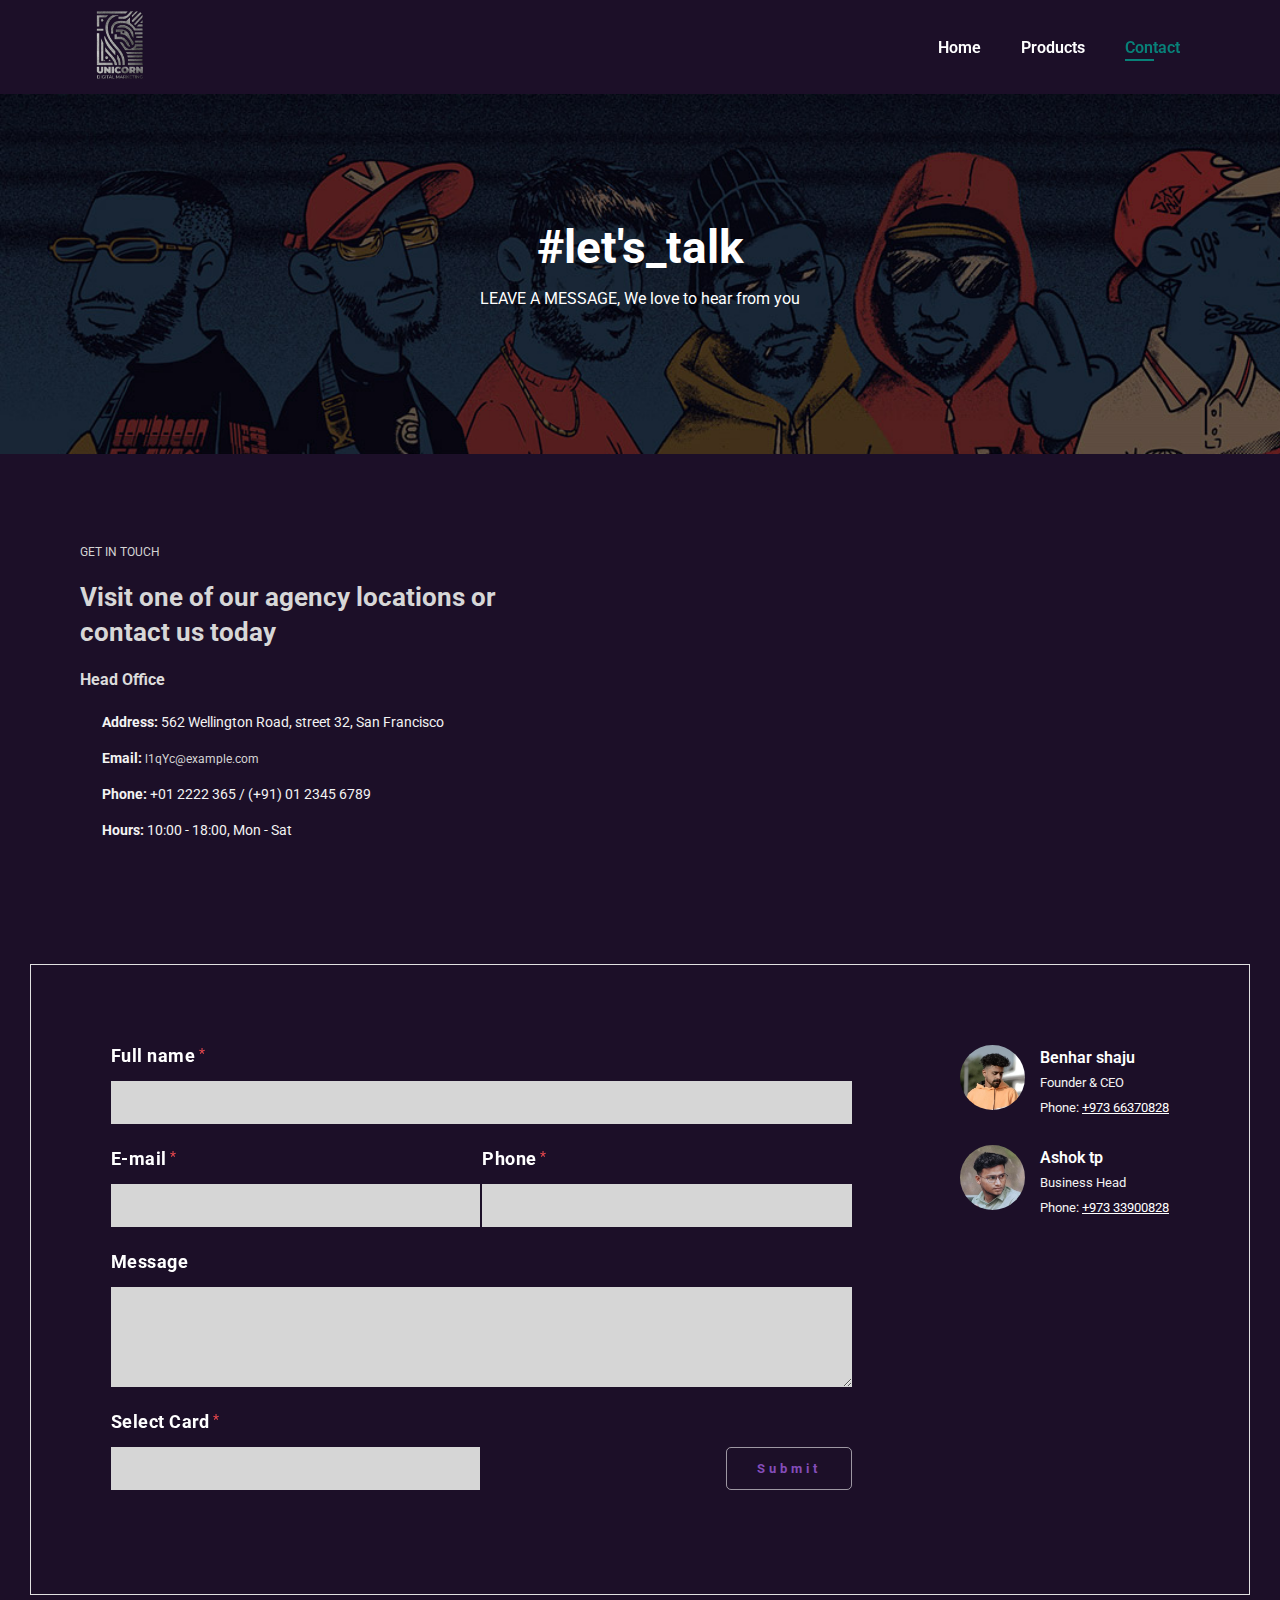
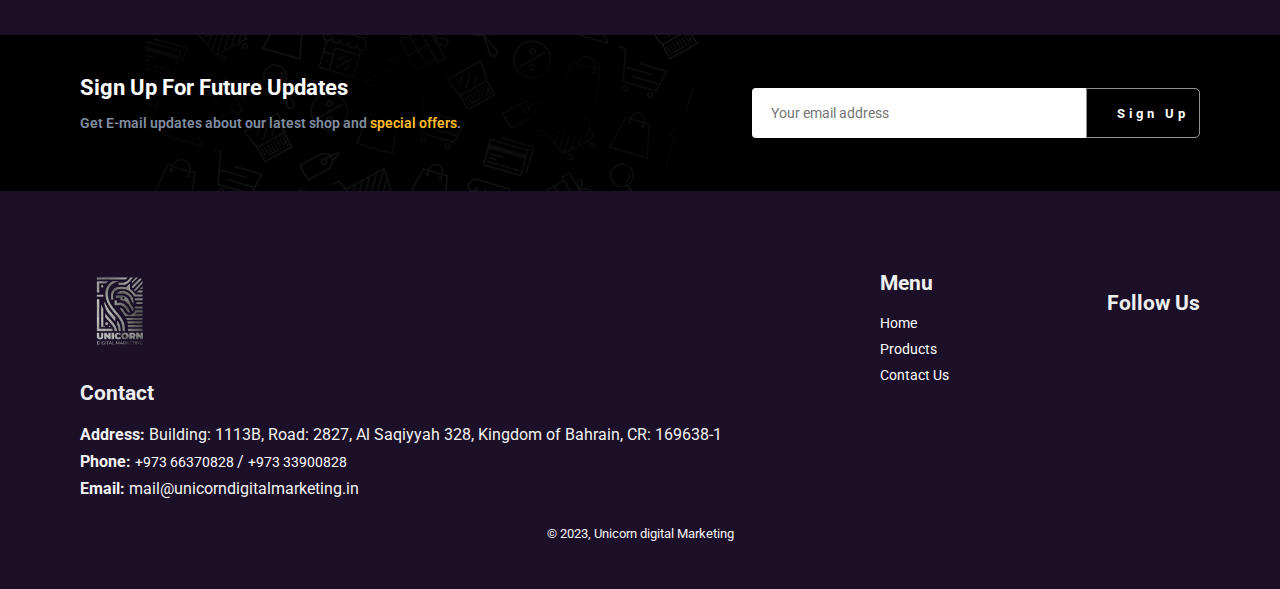
<file: contact.html>
<!DOCTYPE html>
<html lang="en">
  <head>
    <meta charset="UTF-8" />
    <meta name="viewport" content="width=device-width, initial-scale=1.0" />
    <link
      rel="stylesheet"
      href="https://cdnjs.cloudflare.com/ajax/libs/font-awesome/6.4.2/css/all.min.css"
      integrity="sha512-z3gLpd7yknf1YoNbCzqRKc4qyor8gaKU1qmn+CShxbuBusANI9QpRohGBreCFkKxLhei6S9CQXFEbbKuqLg0DA=="
      crossorigin="anonymous"
      referrerpolicy="no-referrer"
    />
    
    <link rel="stylesheet" href="./style.css" />
    <title>Document</title>
  </head>
  <body>
    <header>
      <a href="#"><img src="images/BG udm.webp" class="logo" alt="logo" height="80" /></a>
      <div>
        <ul id="navbar">
          <li><a href="index.html">Home</a></li>
          <li><a href="shop.html">Products</a></li>
          <li><a href="contact.html" class="active">Contact</a></li>
          <a href="#" id="close"><i class="fa-solid fa-xmark"></i></a>
        </ul>
      </div>
      <div id="mobile">
        <i id="bar" class="fas fa-outdent"></i>
      </div>
    </header>

    <section id="page-header" class="about-header">
      <h2>#let's_talk</h2>
      <p>LEAVE A MESSAGE, We love to hear from you</p>
    </section>

    <section id="contact-details" class="section-p1">
      <div class="details">
        <span>GET IN TOUCH</span>
        <h2>Visit one of our agency locations or contact us today</h2>
        <h3>Head Office</h3>
        <div>
          <li>
            <i class="fas fa-map-marker-alt"></i>
            <p>
              <strong>Address:</strong>
              562 Wellington Road, street 32, San Francisco
            </p>
          </li>
          <li>
            <i class="fas fa-envelope"></i>
            <p>
              <strong>Email:</strong>
              <span>l1qYc@example.com</span>
            </p>
          </li>
          <li>
            <i class="fas fa-phone-alt"></i>
            <p><strong>Phone:</strong> +01 2222 365 / (+91) 01 2345 6789</p>
          </li>
          <li>
            <i class="fas fa-clock"></i>
            <p><strong>Hours:</strong> 10:00 - 18:00, Mon - Sat</p>
          </li>
        </div>
      </div>
      <div class="map">
        <iframe
          src="https://www.google.com/maps/embed?pb=!1m18!1m12!1m3!1d124446.20103083008!2d77.6765411!3d12.911334799999999!2m3!1f0!2f0!3f0!3m2!1i1024!2i768!4f13.1!3m3!1m2!1s0x3bae1649294a5637%3A0xb1f8b77e331512cf!2sBengaluru%20Palace!5e0!3m2!1sen!2sin!4v1702487749646!5m2!1sen!2sin"
          width="600"
          height="450"
          style="border: 0"
          allowfullscreen=""
          loading="lazy"
          referrerpolicy="no-referrer-when-downgrade"
        ></iframe>
      </div>
    </section>

    <section id="form-details">
      <div class='form'>
        <p class='field required'>
          <label class='label required' for='name'>Full name</label>
          <input class='text-input' id='name' name='name' required type='text'>
        </p>
        <p class='field required half'>
          <label class='label' for='email'>E-mail</label>
          <input class='text-input' id='email' name='email' required type='email'>
        </p>
        <p class='field required half'>
          <label class='label' for='phone'>Phone</label>
          <input class='text-input' id='phone' name='phone' required type='phone'>
        </p>
        <p class='field'>
          <label class='label' for='about'>Message</label>
          <textarea class='textarea' cols='50' id='about' name='about' rows='4'></textarea>
        </p>
        <p class='field required half'>
          <label class='label' for='select'>Select Card</label>
          <select required class='select' id='select'>
            <option selected value=''></option>
            <option value='nfc-card'>NFC CARD</option>
            <option value='nfc-business-card'>NFC Business Card</option>
            <option value='tap-to-connect-large'>Tap to Connect Large</option>
            <option value='tap-to-connect-small'>Tap to Connect Small</option>
            <option value='nfc-parking'>NFC Parking</option>
            <option value='nfc-review-nfc-card'>NFC Review NFC card</option>
            <option value='nfc-review-nfc-stand'>NFC Review NFC Stand</option>
            <option value='nfc-ring'>NFC Ring</option>
          </select>
        </p>
        <p class='field half'>
          <!-- <input class='button normal' type='submit' onclick="sendEmail()"> -->
          <button class='button normal' onclick="sendEmail()">Submit</button>
        </p>
      </div>
      <div class="people">
        <div>
          <img src="img/people/ceo.webp" alt="" />
          <p><span>Benhar shaju</span> Founder & CEO <br />Phone: <a href="tel:+973 66370828"> +973 66370828</a></span></p>
        </div>
        <div>
          <img src="img/people/business_head.webp" alt="" />
          <p><span>Ashok tp</span> Business Head <br />Phone: <a href="tel:+973 33900828">+973 33900828</a></span></p>
        </div>        
      </div>
    </section>

    <section id="newsletter" class="section-p1 section-m1">
      <div class="newstext">
        <h4>Sign Up For Future Updates</h4>
        <p>
          Get E-mail updates about our latest shop and
          <span> special offers</span>.
        </p>
      </div>
      <div class="form1">
        <input type="email" id="email" placeholder="Your email address" />
        <button class="normal" onclick="sendemailmail()">Sign Up</button>
      </div>
    </section>

    <footer class="section-p1">
      <div class="col">
        <img class="logo" src="images/BG udm.webp" alt="" height="80" />
        <h4>Contact</h4>
        <p>
          <strong>Address:</strong> Building: 1113B, Road: 2827, Al Saqiyyah 328, Kingdom of Bahrain, CR: 169638-1
        </p>
        <p><strong>Phone:</strong> <a href="tel:+973 66370828"> +973 66370828 </a> / <a href="tel:+973 33900828"> +973 33900828 </a></p>
        <p><strong>Email:</strong> mail@unicorndigitalmarketing.in</p>
        
      </div>
      <div class="col">
        <h4>Menu</h4>
        <a href="index.html">Home</a>
        <a href="shop.html">Products</a>
        <a href="contact.html">Contact Us</a>
      </div>
      <div class="col">
        <div class="follow">
          <h4>Follow Us</h4>
          <div class="icon">
            <a href="https://www.linkedin.com/company/unicorn-digital-marketing-bahrain/about/?viewAsMember=true" target="_blank">
              <i class="fa-brands fa-linkedin"></i>
            </a>
            <a href="https://instagram.com/unicorn_digital_marketing_bh?igshid=bW5wamg2d2Zkb2cy" target="_blank">
              <i class="fab fa-instagram"></i>
            </a>
          </div>
        </div>
      </div>
      <!-- <div class="col install">
        <h4>Install App</h4>
        <p>From App Store or Google Play</p>
        <div class="row">
          <img src="img/pay/app.jpg" alt="" />
          <img src="img/pay/play.jpg" alt="" />
        </div>
        <p>Secured Payment Gateways</p>
        <img src="img/pay/pay.png" alt="" />
      </div> -->

      <div class="copyright">
        <p>© 2023, Unicorn digital Marketing</p>
      </div>
    </footer>

    <script src="https://smtpjs.com/v3/smtp.js"></script>
    <script>
      function sendEmail() {
        let name = document.getElementById('name').value;
        let email = document.getElementById('email').value;
        let subject = document.getElementById('phone').value;
        let message = document.getElementById('about').value;
        let card = document.getElementById('select').value;
    
        // Basic form validation
        if (!name || !email || !subject || !card) {
          alert("Please fill out fields");
          return;
        }
    
        console.log(name, email, subject, message, card);
    
        let body = `name: ${name} \n <br> email: ${email} \n <br> subject: ${subject} \n <br> message: ${message} \n <br> card: ${card}`;
    
        Email.send({
          SecureToken: "ade79e53-a442-45d5-97d9-982a6b625b69",
          To : 'contact@unicorndigitalmarketing.in',
          From : 'contact@unicorndigitalmarketing.in',
          Subject : "Enquiry for NFC Card",
          Body : body
        }).then(
          message => {
            alert("Your email has been sent");
            // Reload the page
            location.reload();
          }
        );
      }
    </script>
      <script>
        function sendemailmail() {
          let email = document.getElementById('email').value;
      
          // Basic form validation
          if (!email) {
            alert("Please fill out field");
            return;
          }
      
          let body = `email: ${email}`;
      
          Email.send({
            SecureToken: "ade79e53-a442-45d5-97d9-982a6b625b69",
            To : 'contact@unicorndigitalmarketing.in',
            From : 'contact@unicorndigitalmarketing.in',
            Subject : "Enquiry for NFC Card",
            Body : body
          }).then(
            message => {
              alert("Your email has been sent");
              // Reload the page
              location.reload();
            }
          );
        }
      </script>
    
    <script src="./script.js"></script>
</html>
</file>
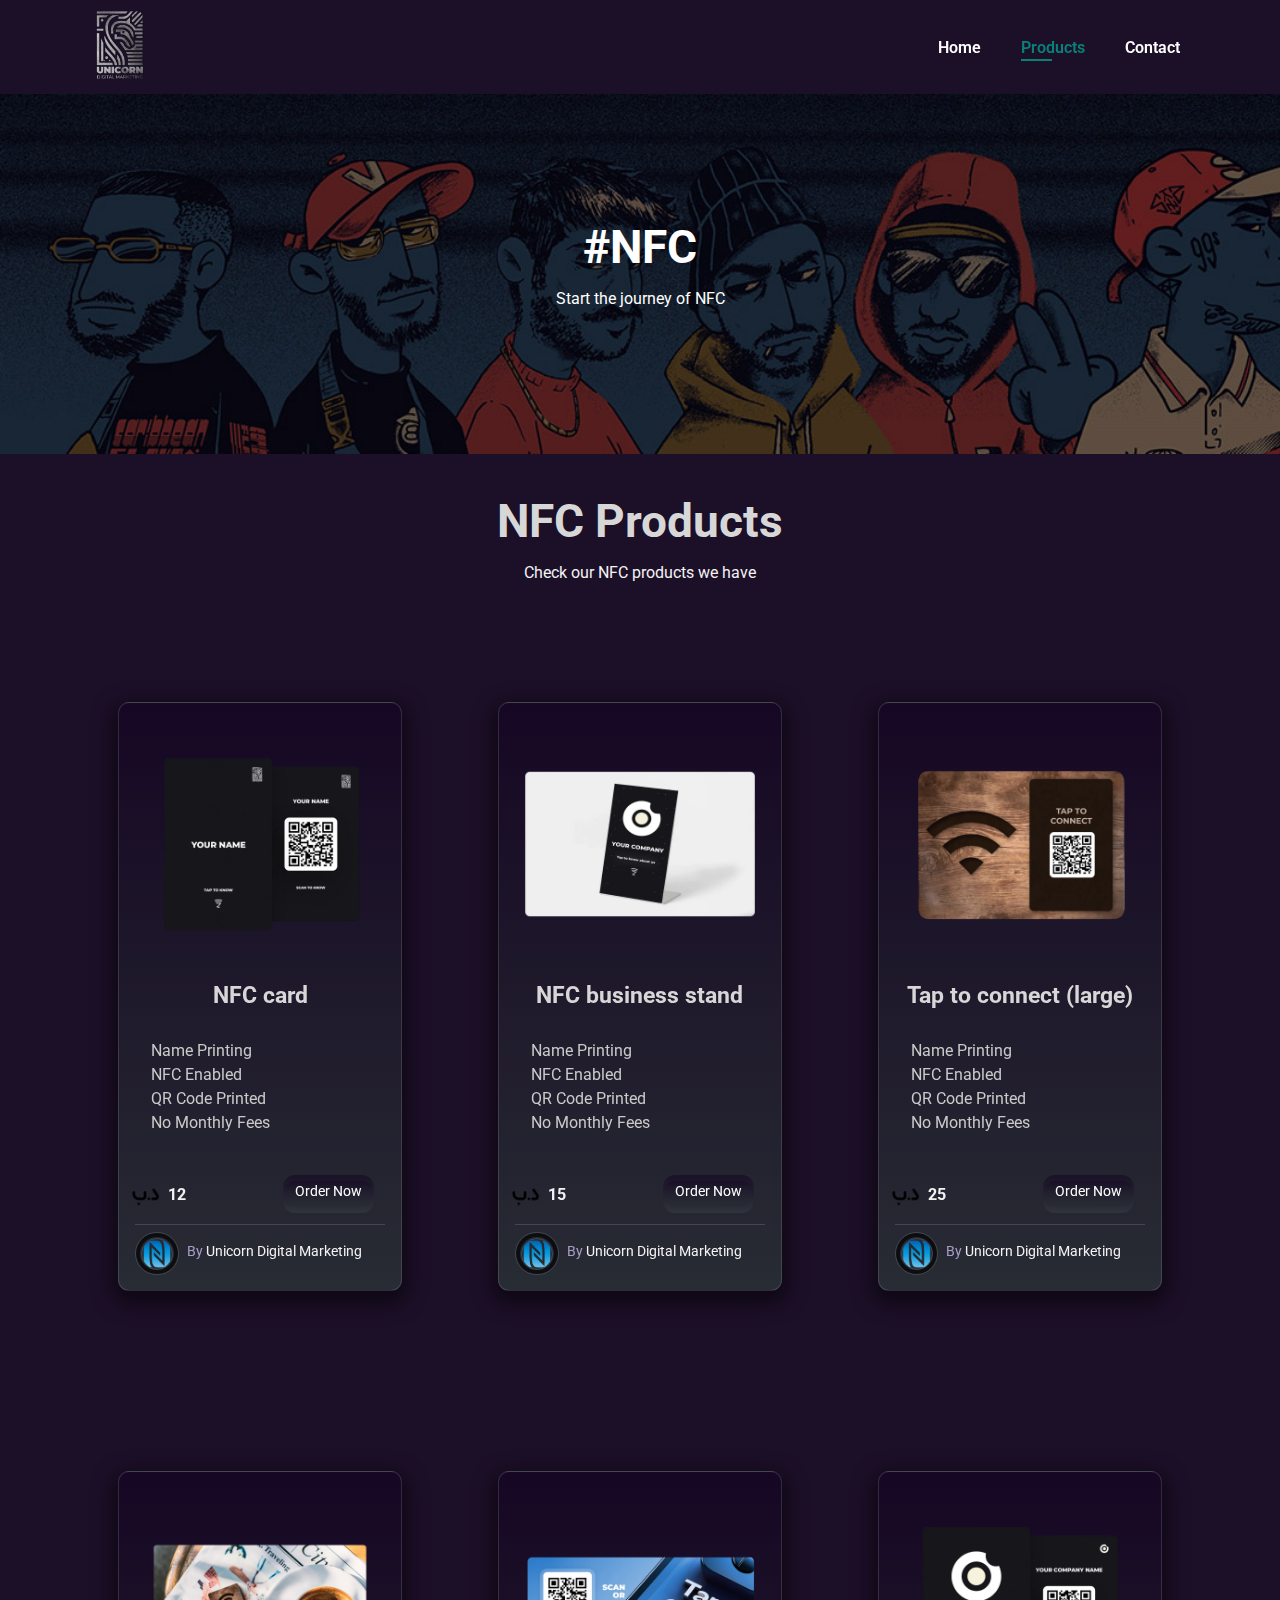
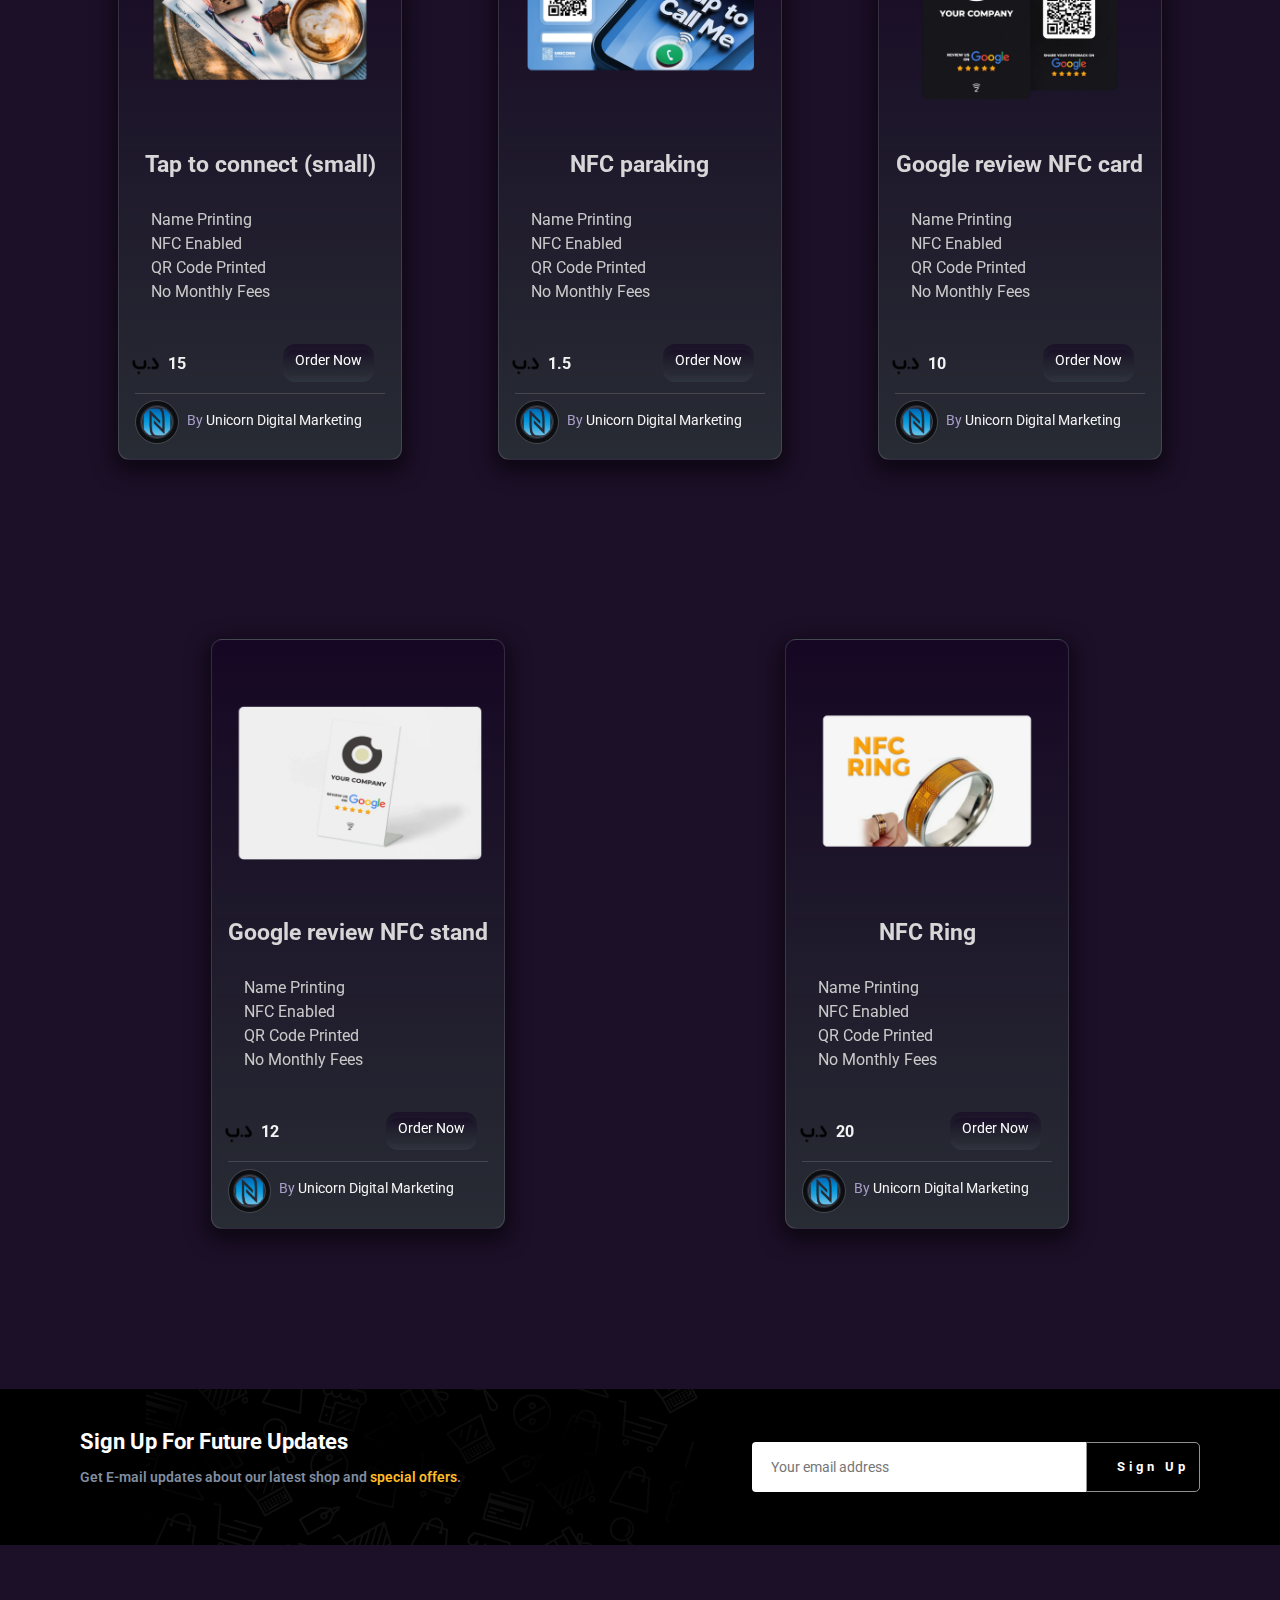
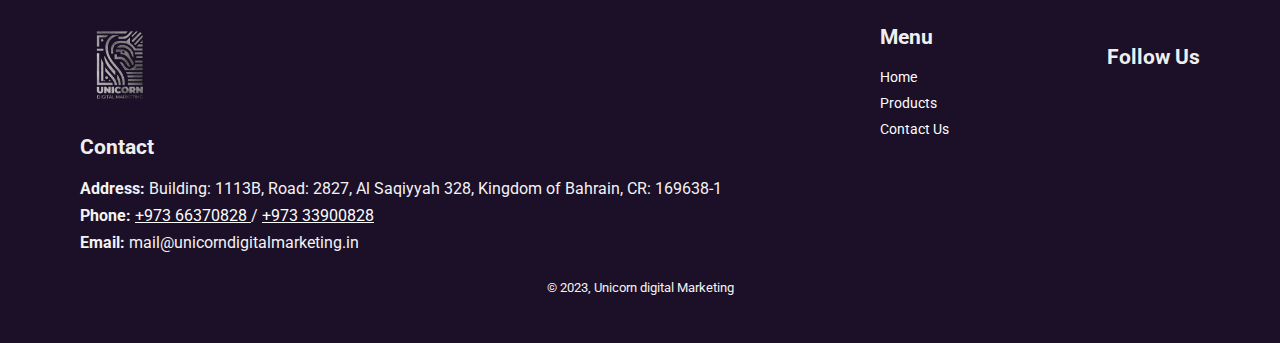
<file: shop.html>
<!DOCTYPE html>
<html lang="en">

<head>
  <meta charset="UTF-8" />
  <meta name="viewport" content="width=device-width, initial-scale=1.0" />
  <link rel="stylesheet" href="https://cdnjs.cloudflare.com/ajax/libs/font-awesome/6.4.2/css/all.min.css"
    integrity="sha512-z3gLpd7yknf1YoNbCzqRKc4qyor8gaKU1qmn+CShxbuBusANI9QpRohGBreCFkKxLhei6S9CQXFEbbKuqLg0DA=="
    crossorigin="anonymous" referrerpolicy="no-referrer" />
  <link rel="stylesheet" href="./style.css" />
  <link rel="stylesheet" href="./index.css" />
  <link rel="stylesheet" href="./button.css" />
  <title>Document</title>
</head>

<body>
  <header>
    <a href="index.html"><img src="images/BG udm.webp" class="logo" alt="logo" height="80" /></a>

    <div>
      <ul id="navbar">
        <li><a href="index.html">Home</a></li>
        <li><a href="shop.html" class="active">Products</a></li>
        <li><a href="contact.html">Contact</a></li>
        <a href="#" id="close"><i class="fa-solid fa-xmark"></i></a>
      </ul>
    </div>
    <div id="mobile">
      <i id="bar" class="fas fa-outdent"></i>
    </div>
  </header>

  <section id="page-header">
    <h2>#NFC</h2>
    <p>Start the journey of NFC</p>
  </section>

  <section id="product1" class="section-p1">
    <h2>NFC Products</h2>
    <p>Check our NFC products we have</p>
    <div class="pro-container">
      <div class="nft">
        <div class="main">
          <img class="tokenImage" src="./images/nfc/NFC Personal Card.webp" alt="NFT" />
          <h2>NFC card </h2>
          <p class="description">
          <ul>
            <li><a href="#">Name Printing</a></li>
            <li><a href="#">NFC Enabled</a></li>
            <li><a href="#">QR Code Printed</a></li>
            <li><a href="#">No Monthly Fees</a></li>
          </ul>
          </p>
          <div class="tokenInfo">
            <div class="price">
              <ins><img src="./images/nfc/price.webp" alt="" height="30"></ins>
              <p>12</p>
            </div>
            <div class="duration"><a href="contact.html">
                <ins><button class="pushable">
                    <span class="front">
                      Order Now
                    </span>
                  </button></ins></a>
            </div>
          </div>
          <hr />
          <div class="creator">
            <div class="wrapper">
              <img src="./images/nfc/nfc.webp" alt="Creator" />
            </div>
            <p><ins>By</ins> Unicorn Digital Marketing</p>
          </div>
        </div>
      </div>
      <div class="nft">
        <div class="main">
          <img class="tokenImage" src="./images/nfc/NFC Know Us.webp" alt="NFT" />
          <h2>NFC business stand</h2>
          <p class="description">
          <ul>
            <li><a href="#">Name Printing</a></li>
            <li><a href="#">NFC Enabled</a></li>
            <li><a href="#">QR Code Printed</a></li>
            <li><a href="#">No Monthly Fees</a></li>
          </ul>
          </p>
          <div class="tokenInfo">
            <div class="price">
              <ins><img src="./images/nfc/price.webp" alt="" height="30"></ins>
              <p>15</p>
            </div>
            <div class="duration"><a href="contact.html">
                <ins><button class="pushable">
                    <span class="front">
                      Order Now
                    </span>
                  </button></ins>
              </a>
            </div>
          </div>
          <hr />
          <div class="creator">
            <div class="wrapper">
              <img src="./images/nfc/nfc.webp" alt="Creator" />
            </div>
            <p><ins>By</ins> Unicorn Digital Marketing</p>
          </div>
        </div>
      </div>
      <div class="nft">
        <div class="main">
          <img class="tokenImage" src="./images/nfc/NFC WiFi.webp" alt="NFT" />
          <h2>Tap to connect (large)</h2>
          <p class="description">
          <ul>
            <li><a href="#">Name Printing</a></li>
            <li><a href="#">NFC Enabled</a></li>
            <li><a href="#">QR Code Printed</a></li>
            <li><a href="#">No Monthly Fees</a></li>
          </ul>
          </p>
          <div class="tokenInfo">
            <div class="price">
              <ins><img src="./images/nfc/price.webp" alt="" height="30"></ins>
              <p>25</p>
            </div>
            <div class="duration"><a href="contact.html">
                <ins><button class="pushable">
                    <span class="front">
                      Order Now
                    </span>
                  </button></ins>
              </a>
            </div>
          </div>
          <hr />
          <div class="creator">
            <div class="wrapper">
              <img src="./images/nfc/nfc.webp" alt="Creator" />
            </div>
            <p><ins>By</ins> Unicorn Digital Marketing</p>
          </div>
        </div>
      </div>
      <div class="nft">
        <div class="main">
          <img class="tokenImage" src="./images/nfc/NFC WiFi 2.webp" alt="NFT" />
          <h2>Tap to connect (small)</h2>
          <p class="description">
          <ul>
            <li><a href="#">Name Printing</a></li>
            <li><a href="#">NFC Enabled</a></li>
            <li><a href="#">QR Code Printed</a></li>
            <li><a href="#">No Monthly Fees</a></li>
          </ul>
          </p>
          <div class="tokenInfo">
            <div class="price">
              <ins><img src="./images/nfc/price.webp" alt="" height="30"></ins>
              <p>15</p>
            </div>
            <div class="duration"><a href="contact.html">
                <ins><button class="pushable">
                    <span class="front">
                      Order Now
                    </span>
                  </button></ins>
              </a>
            </div>
          </div>
          <hr />
          <div class="creator">
            <div class="wrapper">
              <img src="./images/nfc/nfc.webp" alt="Creator" />
            </div>
            <p><ins>By</ins> Unicorn Digital Marketing</p>
          </div>
        </div>
      </div>
      <div class="nft">
        <div class="main">
          <img class="tokenImage" src="./images/nfc/NFC Parking.webp" alt="NFT" />
          <h2>NFC paraking</h2>
          <p class="description">
          <ul>
            <li><a href="#">Name Printing</a></li>
            <li><a href="#">NFC Enabled</a></li>
            <li><a href="#">QR Code Printed</a></li>
            <li><a href="#">No Monthly Fees</a></li>
          </ul>
          </p>
          <div class="tokenInfo">
            <div class="price">
              <ins><img src="./images/nfc/price.webp" alt="" height="30"></ins>
              <p>1.5</p>
            </div>
            <div class="duration"><a href="contact.html">
                <ins><button class="pushable">
                    <span class="front">
                      Order Now
                    </span>
                  </button></ins>
              </a>
            </div>
          </div>
          <hr />
          <div class="creator">
            <div class="wrapper">
              <img src="./images/nfc/nfc.webp" alt="Creator" />
            </div>
            <p><ins>By</ins> Unicorn Digital Marketing</p>
          </div>
        </div>
      </div>
      <div class="nft">
        <div class="main">
          <img class="tokenImage" src="./images/nfc/NFC Review.webp" alt="NFT" />
          <h2>Google review NFC card</h2>
          <p class="description">
          <ul>
            <li><a href="#">Name Printing</a></li>
            <li><a href="#">NFC Enabled</a></li>
            <li><a href="#">QR Code Printed</a></li>
            <li><a href="#">No Monthly Fees</a></li>
          </ul>
          </p>
          <div class="tokenInfo">
            <div class="price">
              <ins><img src="./images/nfc/price.webp" alt="" height="30"></ins>
              <p>10</p>
            </div>
            <div class="duration"><a href="contact.html">

                <ins><button class="pushable">
                    <span class="front">
                      Order Now
                    </span>
                  </button></ins>
              </a>
            </div>
          </div>
          <hr />
          <div class="creator">
            <div class="wrapper">
              <img src="./images/nfc/nfc.webp" alt="Creator" />
            </div>
            <p><ins>By</ins> Unicorn Digital Marketing</p>
          </div>
        </div>
      </div>
      <div class="nft">
        <div class="main">
          <img class="tokenImage" src="./images/nfc/NFC Review Stand.webp" alt="NFT" />
          <h2>Google review NFC stand</h2>
          <p class="description">
          <ul>
            <li><a href="#">Name Printing</a></li>
            <li><a href="#">NFC Enabled</a></li>
            <li><a href="#">QR Code Printed</a></li>
            <li><a href="#">No Monthly Fees</a></li>
          </ul>
          </p>
          <div class="tokenInfo">
            <div class="price">
              <ins><img src="./images/nfc/price.webp" alt="" height="30"></ins>
              <p>12</p>
            </div>
            <div class="duration"><a href="contact.html">
                <ins><button class="pushable">
                    <span class="front">
                      Order Now
                    </span>
                  </button></ins>
              </a>
            </div>
          </div>
          <hr />
          <div class="creator">
            <div class="wrapper">
              <img src="./images/nfc/nfc.webp" alt="Creator" />
            </div>
            <p><ins>By</ins> Unicorn Digital Marketing</p>
          </div>
        </div>
      </div>
      <div class="nft">
        <div class="main">
          <img class="tokenImage" src="./images/nfc/NFC Ring.webp" alt="NFT" />
          <h2>NFC Ring</h2>
          <p class="description">
          <ul>
            <li><a href="#">Name Printing</a></li>
            <li><a href="#">NFC Enabled</a></li>
            <li><a href="#">QR Code Printed</a></li>
            <li><a href="#">No Monthly Fees</a></li>
          </ul>
          </p>
          <div class="tokenInfo">
            <div class="price">
              <ins><img src="./images/nfc/price.webp" alt="" height="30"></ins>
              <p>20</p>
            </div>
            <div class="duration"><a href="contact.html">

                <ins><button class="pushable">
                    <span class="front">
                      Order Now
                    </span>
                  </button></ins>
              </a>
            </div>
          </div>
          <hr />
          <div class="creator">
            <div class="wrapper">
              <img src="./images/nfc/nfc.webp" alt="Creator" />
            </div>
            <p><ins>By</ins> Unicorn Digital Marketing</p>
          </div>
        </div>
      </div>
    </div>
  </section>

  <!-- <section id="pagination" class="section-p1">
      <a href="#">1</a>
      <a href="#">2</a>
      <a href="#"><i class="fa-solid fa-arrow-right"></i></a>
    </section> -->

  <section id="newsletter" class="section-p1 section-m1">
    <div class="newstext">
      <h4>Sign Up For Future Updates</h4>
      <p>
        Get E-mail updates about our latest shop and
        <span> special offers</span>.
      </p>
    </div>
    <div class="form1">
      <input type="email" id="email" placeholder="Your email address" />
      <button class="normal" onclick="sendemailmail()">Sign Up</button>
    </div>
  </section>

  <footer class="section-p1">
    <div class="col">
      <img class="logo" src="images/BG udm.webp" alt="" height="80" />
      <h4>Contact</h4>
      <p>
        <strong>Address:</strong> Building: 1113B, Road: 2827, Al Saqiyyah 328, Kingdom of Bahrain, CR: 169638-1
      </p>
      <p><strong>Phone:</strong> <a href="tel:+973 66370828" class="tel"> +973 66370828 </a> / <a href="tel:+973 33900828" class="tel"> +973 33900828 </a></p>
      <p><strong>Email:</strong> mail@unicorndigitalmarketing.in</p>
      
    </div>
    <div class="col">
      <h4>Menu</h4>
      <a href="index.html">Home</a>
      <a href="shop.html">Products</a>
      <a href="contact.html">Contact Us</a>
    </div>
    <div class="col">
      <div class="follow">
        <h4>Follow Us</h4>
        <div class="icon">
          <a href="https://www.linkedin.com/company/unicorn-digital-marketing-bahrain/about/?viewAsMember=true" target="_blank">
            <i class="fa-brands fa-linkedin"></i>
          </a>
          <a href="https://instagram.com/unicorn_digital_marketing_bh?igshid=bW5wamg2d2Zkb2cy" target="_blank">
            <i class="fab fa-instagram"></i>
          </a>
        </div>
      </div>
    </div>
    <!-- <div class="col install">
      <h4>Install App</h4>
      <p>From App Store or Google Play</p>
      <div class="row">
        <img src="img/pay/app.jpg" alt="" />
        <img src="img/pay/play.jpg" alt="" />
      </div>
      <p>Secured Payment Gateways</p>
      <img src="img/pay/pay.png" alt="" />
    </div> -->

    <div class="copyright">
      <p>© 2023, Unicorn digital Marketing</p>
    </div>
  </footer>

  <script src="./script.js"></script>
  <script src="https://smtpjs.com/v3/smtp.js"></script>
  <script>
    function sendemailmail() {
      let email = document.getElementById('email').value;
  
      // Basic form validation
      if (!email) {
        alert("Please fill out field");
        return;
      }
  
      let body = `email: ${email}`;
  
      Email.send({
        SecureToken: "ade79e53-a442-45d5-97d9-982a6b625b69",
        To : 'contact@unicorndigitalmarketing.in',
        From : 'contact@unicorndigitalmarketing.in',
        Subject : "Enquiry for NFC Card",
        Body : body
      }).then(
        message => {
          alert("Your email has been sent");
          // Reload the page
          location.reload();
        }
      );
    }
  </script>
</body>

</html>
</file>
<file: style.css>
@import url('https://fonts.googleapis.com/css2?family=Roboto:wght@300;400;500;700&display=swap');

* {
  margin: 0;
  padding: 0;
  box-sizing: border-box;
  font-family: 'Roboto', sans-serif;
}

html {
  scroll-behavior: smooth;
}

body {
  background-color: #1c0f28 !important;
  width: 100%;
}

/* Global Styles */

h1 {
  font-size: 50px;
  line-height: 64px;
  color: #f0f0f0;
}

h2 {
  font-size: 46px;
  line-height: 54px;
  color: #d7d7d7;
}

h4 {
  font-size: 20px;
  color: #efefef;
}

h6 {
  font-weight: 700;
  font-size: 12px;
}

p {
  font-size: 16px;
  color: #f3f3f3;
  margin: 15px 0 20px 0;
}

.section-p1 {
  padding: 40px 80px;
}

.section-m1 {
  margin: 40px 0;
}

/* button.normal {
  font-size: 14px;
  font-weight: 600;
  padding: 15px 30px;
  color: #000;
  background-color: #fff;
  border-radius: 4px;
  cursor: pointer;
  border: none;
  outline: none;
  transition: 0.2s;
}

button.white {
  font-size: 13px;
  font-weight: 600;
  padding: 11px 18px;
  color: #fff;
  background-color: transparent;
  cursor: pointer;
  border: 1px solid #fff;
  outline: none;
  transition: 0.2s;
} */

button.normal,
button.white {
  padding: 15px 30px;
  background-color: transparent;
  color: #854dba;
  font-weight: bold;
  border: none;
  border-radius: 5px;
  letter-spacing: 4px;
  overflow: hidden;
  transition: 0.5s;
  cursor: pointer;
  border: 1px solid #ffffff91;
}

button.normal:hover,
button.white:hover {
  background: #854dba;
  color: #fff;
  box-shadow: 0 0 5px #854dba,
    0 0 25px #854dba,
    0 0 50px #854dba,
    0 0 200px #854dba;
  -webkit-box-reflect: below 1px linear-gradient(transparent, #0009);
}


/* Header start */

header {
  display: flex;
  justify-content: space-between;
  align-items: center;
  padding: 5px 80px;
  background-color: #1c0f28;
  box-shadow: 0 5px 15px rgba(0, 0, 0, 0.06);
  z-index: 9;
  position: sticky;
  top: 0;
  left: 0;
}

#navbar {
  display: flex;
  justify-content: center;
  align-items: center;
}

#navbar li {
  list-style: none;
  padding: 0 20px;
  position: relative;
}

#navbar a {
  text-decoration: none;
  font-size: 16px;
  font-weight: 600;
  color: #fff;
  transition: 0.3s ease;
}

#navbar a:hover,
#navbar a:active {
  color: #088178 !important;
}

#navbar .active {
  color: #088178 !important;
}

#navbar a.active::after,
#navbar a:hover::after {
  content: "";
  width: 30%;
  height: 2px;
  background-color: #088178;
  position: absolute;
  bottom: -4px;
  left: 20px;
  color: #088178 !important;
}

#mobile {
  display: none;
  align-items: center;
}

#close {
  display: none;
}

/* Header End */

/*---------------------------- Home Page ----------------------------*/

/* Hero section start */

#hero {
  background-image: url(images/nfc\ 2.png);
  background-color: #1c0f28;
  height: 90vh;
  width: 100%;
  background-size: 600px;
  background-position: top 50% right 10%;
  background-repeat: no-repeat;
  padding: 0 80px;
  display: flex;
  flex-direction: column;
  align-items: flex-start;
  justify-content: center;
}

#hero h4 {
  padding-bottom: 15px;
}

#hero h1 {
  color: #088178;
}

#hero button {
  background-image: url("img/button.png");
  background-color: transparent;
  color: #fff;
  border: 0;
  padding: 14px 80px 14px 65px;
  background-repeat: no-repeat;
  font-weight: 700;
  cursor: pointer;
  font-size: 15px;
}

#hero button:hover {
  color: #088178;
}

#hero p {
  width: 50%;
}


/* Hero section end */

/* ---------------------------- */

/* feature section start */
#feature {
  display: flex;
  align-items: center;
  justify-content: space-between;
  flex-wrap: wrap;
  background-color: #1c0f28;
}

#feature .fe-box {
  width: 180px;
  text-align: center;
  padding: 25px 15px;
  box-shadow: 20px 20px 34px rgba(0, 0, 0, 0.03);
  border: 1px solid #cce7d0;
  border-radius: 4px;
  margin: 15px 0;
  background-color: #fff;
}

#feature .fe-box:hover {
  box-shadow: 10px 10px 54px rgba(70, 62, 221, 0.1);
}

#feature .fe-box img {
  width: 100%;
  margin-bottom: 10px;
}

#feature .fe-box h6 {
  display: inline-block;
  padding: 9px 8px 6px 8px;
  line-height: 1;
  border-radius: 4px;
  color: #fff;
  background-color: #1a1a1a;
}

/* 
#feature .fe-box:nth-child(2) h6 {
  background-color: #cdebbc;
}

#feature .fe-box:nth-child(3) h6 {
  background-color: #d1e8f2;
}

#feature .fe-box:nth-child(4) h6 {
  background-color: #cdd4f8;
}

#feature .fe-box:nth-child(5) h6 {
  background-color: #f6dbf6;
}

#feature .fe-box:nth-child(6) h6 {
  background-color: #fff2e5;
} */

/* feature section end */

/* ----------------------------------- */

/* Product1 section Start */

#product1 {
  text-align: center;
  background-color: #1c0f28;
}

#product1 .pro-container {
  display: flex;
  justify-content: space-between;
  flex-wrap: wrap;
  gap: 1.2rem;
  padding-top: 20px;
}

#product1 .pro {
  width: 23%;
  min-width: 250px;
  padding: 10px 12px;
  border: 1px solid #cce7d0;
  border-radius: 20px;
  cursor: pointer;
  box-shadow: 20px 20px 30px rgba(0, 0, 0, 0.02);
  margin: 15px 0;
  transition: 0.2s ease;
}

#product1 .pro {
  box-shadow: 20px 20px 30px rgba(0, 0, 0, 0.06);
  position: relative;
}

#product1 .pro img {
  width: 100%;
  border-radius: 20px;
}

#product1 .pro .des {
  text-align: start;
  padding: 10px 0;
}

#product1 .pro .des span {
  color: #606063;
  font-size: 12px;
}

#product1 .pro .des h5 {
  padding-top: 7px;
  color: #1a1a1a;
  font-size: 14px;
}

#product1 .pro .des i {
  color: rgb(243, 181, 25);
  font-size: 12px;
}

#product1 .pro .des h4 {
  padding-top: 7px;
  font-size: 15px;
  font-weight: 700;
  color: #088178;
}

#product1 .pro .cart {
  width: 40px;
  height: 40px;
  line-height: 40px;
  border-radius: 50px;
  background-color: #e8f6ea;
  font-weight: 500;
  border: 1px solid #cce7d0;
  position: absolute;
  bottom: 20px;
  right: 10px;
  color: black;
}

button.btn_more {
  border: none;
}

/* Product1 section end */

/* ---------------------------------- */

/* Bannner section start */

#banner {
  display: flex;
  flex-direction: column;
  justify-content: center;
  align-items: center;
  text-align: center;
  background-image: url("img/banner/b2.jpg");
  width: 100%;
  height: 40vh;
  background-size: cover;
  background-position: center;
}

#banner h4 {
  color: #fff;
  font-size: 16px;
}

#banner h2 {
  color: #fff;
  font-size: 30px;
  padding: 10px 0;
}

#banner h2 span {
  color: #ef3636;
}

#banner button:hover {
  background: #088178;
  color: #fff;
}

/* Bannner section end */

/* ------------------------------------ */

/* sm banner section start */

#sm-banner {
  display: flex;
  justify-content: space-between;
  flex-wrap: wrap;
  background-color: #1c0f28;
}

#sm-banner .banner-box {
  display: flex;
  flex-direction: column;
  justify-content: center;
  align-items: flex-start;
  background-image: url("images/nfc/NFC\ blog.webp");
  min-width: 580px;
  height: 50vh;
  background-size: cover;
  background-position: center;
  padding: 30px;
}

#sm-banner .banner-box2 {
  background-image: url("images/nfc/NFC\ blog\ 1.webp");
}

#sm-banner .banner-box h4 {
  color: #fff;
  font-size: 20px;
  font-weight: 300;
}

#sm-banner .banner-box h2 {
  color: #fff;
  font-size: 28px;
  font-weight: 800;
}

#sm-banner .banner-box span {
  color: #fff;
  font-size: 14px;
  font-weight: 500;
  padding-bottom: 15px;
}

/* sm banner section end */

/* ---------------------------------- */

/* newsletter section start */

#newsletter {
  display: flex;
  justify-content: space-between;
  align-items: center;
  flex-wrap: wrap;
  background-image: url("img/banner/b14.png");
  background-repeat: no-repeat;
  background-position: 20% 30%;
  background-color: #000;
}

#newsletter h4 {
  font-size: 22px;
  font-weight: 700;
  color: #fff;
}

#newsletter p {
  font-size: 14px;
  font-weight: 600;
  color: #818ea0;
}

#newsletter p span {
  color: #ffbd27;
}

#newsletter .form1 {
  display: flex;
  width: 40%;
}

#newsletter .form1 input {
  height: 3.125rem;
  padding: 0 1.25em;
  font-size: 14px;
  width: 100%;
  border: 1px solid transparent;
  border-radius: 4px;
  outline: none;
  border-top-right-radius: 0;
  border-bottom-right-radius: 0;
}

#newsletter .form1 button {
  border-top-left-radius: 0;
  border-bottom-left-radius: 0;
  color: #fff;
  white-space: nowrap;
}

/* newsletter section end */

/* ---------------------------------- */

/* Popup section start */

#popup {
  display: none;
  position: fixed;
  top: 50%;
  left: 50%;
  transform: translate(-50%, -50%);
  background-color: #1a1a1a;
  padding: 20px;
  box-shadow: 0 0 10px rgba(0, 0, 0, 0.2);
  z-index: 10000;
}

#close-btn {
  cursor: pointer;
  position: absolute;
  top: 10px;
  right: 10px;
  font-size: 25px;
  font-weight: 900;
  color: red;
}

/* Popup section end */

/* ---------------------------------- */

/* footer section start */

footer {
  display: flex;
  flex-wrap: wrap;
  justify-content: space-between;
}

footer .col {
  display: flex;
  flex-direction: column;
  align-items: flex-start;
  margin-bottom: 20px;
}

footer .logo {
  margin-bottom: 30px;
}

footer h4 {
  font-size: 21px;
  padding-bottom: 20px;
}

footer p {
  font-size: 16px;
  margin: 0 0 8px 0;
}

footer .tel {
  font-size: 16px;
  text-decoration: underline;
}

footer a {
  font-size: 14px;
  text-decoration: none;
  color: #fdfdfd;
  margin-bottom: 10px;
}

footer .follow {
  margin-top: 20px;
}

footer .follow i {
  color: #c1c1c1;
  padding-right: 4px;
  cursor: pointer;
  font-size: 24px;
}

footer .install .row img {
  border: 1px solid #088178;
  border-radius: 6px;
}

footer .install img {
  margin: 10px 0 15px 0;
}

footer .follow i:hover,
footer a:hover {
  color: #088178;
}

footer .copyright {
  width: 100%;
  text-align: center;
}

footer .copyright p {
  font-size: 13px;
}

/* footer section end */

/* -------------------------------*/

/*---------------------------- Start Shop Page ----------------------------*/

#page-header {
  background-image: url("img/banner/b1.jpg");
  width: 100%;
  height: 40vh;
  background-size: cover;
  display: flex;
  justify-content: center;
  text-align: center;
  flex-direction: column;
  padding: 14px;
}

#page-header h2,
#page-header p {
  color: #fff;
}

#pagination {
  text-align: center;
}

#pagination a {
  text-decoration: none;
  background-color: #088178;
  padding: 15px 20px;
  border-radius: 4px;
  color: #fff;
  font-weight: 600;
}

#pagination a i {
  font-size: 16px;
  font-weight: 600;
}

/*---------------------------- End Shop Page ----------------------------*/

/* ================ */

/*---------------------------- Start Contact Page ----------------------------*/

#contact-details {
  display: flex;
  align-items: center;
  justify-content: space-between;
}

#contact-details .details {
  width: 40%;
}

#contact-details .details span,
#form-details form span {
  font-size: 12px;
  color: #d4d4d4;
}

#contact-details .details h2,
#form-details form h2 {
  font-size: 26px;
  line-height: 35px;
  padding: 20px 0;
}

#contact-details .details h3 {
  font-size: 16px;
  padding-bottom: 15px;
  color: #dcdcdc;
}

#contact-details .details li {
  list-style: none;
  display: flex;
  padding: 10px 0;
}

#contact-details .details li i {
  font-size: 14px;
  padding-right: 22px;
  color: #fff;
}

#contact-details .details li p {
  margin: 0;
  font-size: 14px;
}

#contact-details .map {
  width: 55%;
  height: 400px;
}

#contact-details .map iframe {
  width: 100%;
  height: 100%;
}

#form-details {
  display: flex;
  justify-content: space-between;
  margin: 30px;
  padding: 80px;
  border: 1px solid #e1e1e1;
}

#form-details .form {
  width: 70%
}

#form-details .people div {
  padding-bottom: 25px;
  display: flex;
  align-items: flex-start;
}

#form-details .people div img {
  width: 65px;
  height: 65px;
  object-fit: cover;
  margin-right: 15px;
  border-radius: 50%;
}

#form-details .people div p {
  margin: 0;
  font-size: 13px;
  line-height: 25px;
}

#form-details .people div p span {
  display: block;
  font-size: 16px;
  font-weight: 600;
  color: #fff;
}

#form-details .people div p a {
  color: #fff;
}

.form .button,
.form .message,
.customSelect,
.form .select,
.form .textarea,
.form .text-input,
.form .option-input+label,
.form .checkbox-input+label,
.form .label {
  padding: 0.75em 1em;
  -webkit-appearance: none;
  -moz-appearance: none;
  appearance: none;
  outline: none;
  line-height: normal;
  border-radius: 0;
  border: none;
  background: none;
  display: block;
}

.form .label {
  font-weight: bold;
  color: white;
  padding-top: 0;
  padding-left: 0;
  letter-spacing: 0.025em;
  font-size: 1.125em;
  line-height: 1.25;
  position: relative;
  z-index: 100;
}

.required .form .label:after,
.form .required .label:after {
  content: " *";
  color: #E8474C;
  font-weight: normal;
  font-size: 0.75em;
  vertical-align: top;
}

.customSelect,
.form .select,
.form .textarea,
.form .text-input,
.form .option-input+label,
.form .checkbox-input+label {
  font: inherit;
  line-height: normal;
  width: 100%;
  box-sizing: border-box;
  background: #d6d6d6;
  color: #000;
  position: relative;
}

.customSelect:placeholder,
.form .select:placeholder,
.form .textarea:placeholder,
.form .text-input:placeholder,
.form .option-input+label:placeholder,
.form .checkbox-input+label:placeholder {
  color: white;
}

.customSelect:-webkit-autofill,
.form .select:-webkit-autofill,
.form .textarea:-webkit-autofill,
.form .text-input:-webkit-autofill,
.form .option-input+label:-webkit-autofill,
.form .checkbox-input+label:-webkit-autofill {
  box-shadow: 0 0 0px 1000px #111111 inset;
  -webkit-text-fill-color: white;
  border-top-color: #111111;
  border-left-color: #111111;
  border-right-color: #111111;
}

.customSelect:not(:focus):not(:active).error,
.form .select:not(:focus):not(:active).error,
.form .textarea:not(:focus):not(:active).error,
.form .text-input:not(:focus):not(:active).error,
.form .option-input+label:not(:focus):not(:active).error,
.form .checkbox-input+label:not(:focus):not(:active).error,
.error .customSelect:not(:focus):not(:active),
.error .form .select:not(:focus):not(:active),
.form .error .select:not(:focus):not(:active),
.error .form .textarea:not(:focus):not(:active),
.form .error .textarea:not(:focus):not(:active),
.error .form .text-input:not(:focus):not(:active),
.form .error .text-input:not(:focus):not(:active),
.error .form .option-input+label:not(:focus):not(:active),
.form .error .option-input+label:not(:focus):not(:active),
.error .form .checkbox-input+label:not(:focus):not(:active),
.form .error .checkbox-input+label:not(:focus):not(:active) {
  background-size: 8px 8px;
  background-image: linear-gradient(135deg, rgba(232, 71, 76, 0.5), rgba(232, 71, 76, 0.5) 25%, transparent 25%, transparent 50%, rgba(232, 71, 76, 0.5) 50%, rgba(232, 71, 76, 0.5) 75%, transparent 75%, transparent);
  background-repeat: repeat;
}

.form:not(.has-magic-focus) .customSelect.customSelectFocus,
.form:not(.has-magic-focus) .customSelect:active,
.form:not(.has-magic-focus) .select:active,
.form:not(.has-magic-focus) .textarea:active,
.form:not(.has-magic-focus) .text-input:active,
.form:not(.has-magic-focus) .option-input+label:active,
.form:not(.has-magic-focus) .checkbox-input+label:active,
.form:not(.has-magic-focus) .customSelect:focus,
.form:not(.has-magic-focus) .select:focus,
.form:not(.has-magic-focus) .textarea:focus,
.form:not(.has-magic-focus) .text-input:focus,
.form:not(.has-magic-focus) .option-input+label:focus,
.form:not(.has-magic-focus) .checkbox-input+label:focus {
  background: #dfdfdf;
}

.form .message {
  position: absolute;
  bottom: 0;
  right: 0;
  z-index: 100;
  font-size: 0.625em;
  color: white;
}

.form .option-input,
.form .checkbox-input {
  border: 0;
  clip: rect(0 0 0 0);
  height: 1px;
  margin: -1px;
  overflow: hidden;
  padding: 0;
  position: absolute;
  width: 1px;
}

.form .option-input+label,
.form .checkbox-input+label {
  display: inline-block;
  width: auto;
  color: #4E4E4E;
  position: relative;
  -webkit-user-select: none;
  -moz-user-select: none;
  -ms-user-select: none;
  user-select: none;
  cursor: pointer;
}

.form .option-input:focus+label,
.form .checkbox-input:focus+label,
.form .option-input:active+label,
.form .checkbox-input:active+label {
  color: #4E4E4E;
}

.form .option-input:checked+label,
.form .checkbox-input:checked+label {
  color: white;
}

.form .button {
  padding: 13px 30px;
  background-color: transparent;
  color: #854dba;
  font-weight: bold;
  border: none;
  border-radius: 5px;
  letter-spacing: 4px;
  overflow: hidden;
  transition: 0.5s;
  cursor: pointer;
  border: 1px solid #ffffff91;
  width: auto;
  margin-left: auto;
}

.form .button:hover,
.form .button:focus,
.form .button:active {
  background: #854dba;
  color: #fff;
  box-shadow: 0 0 5px #854dba,
    0 0 25px #854dba,
    0 0 50px #854dba,
    0 0 200px #854dba;
  -webkit-box-reflect: below 1px linear-gradient(transparent, #0009);
}

.form .button:active {
  position: relative;
  top: 1px;
  left: 1px;
}

.form {
  position: relative;
  display: flex;
  flex-flow: row wrap;
  justify-content: space-between;
  align-items: flex-end;
}

.form .field {
  width: 100%;
  margin: 0 0 1.5em 0;
}

@media screen and (min-width: 40em) {
  .form .field.half {
    width: calc(50% - 1px);
  }
}

.form .field.last {
  margin-left: auto;
}

.form .textarea {
  max-width: 100%;
}

.form .select {
  text-indent: 0.01px;
  text-overflow: "" !important;
}

.form .select::-ms-expand {
  display: none;
}

.form .checkboxes,
.form .options {
  padding: 0;
  margin: 0;
  list-style-type: none;
  overflow: hidden;
}

.form .checkbox,
.form .option {
  float: left;
  margin: 1px;
}

.customSelect {
  pointer-events: none;
}

.customSelect:after {
  content: "";
  pointer-events: none;
  width: 0.5em;
  height: 0.5em;
  border-style: solid;
  border-color: white;
  border-width: 0 3px 3px 0;
  position: absolute;
  top: 50%;
  margin-top: -0.625em;
  right: 1em;
  transform-origin: 0 0;
  transform: rotate(45deg);
}

.customSelect.customSelectFocus:after {
  border-color: white;
}

.magic-focus {
  position: absolute;
  z-index: 0;
  width: 0;
  pointer-events: none;
  background: rgba(255, 255, 255, 0.15);
  transition: top 0.2s, left 0.2s, width 0.2s;
  -webkit-backface-visibility: hidden;
  backface-visibility: hidden;
  transform-style: preserve-3d;
  will-change: top, left, width;
  transform-origin: 0 0;
}

/*---------------------------- End Contact Page ----------------------------*/

/* =================== */

/*---------------------------- Start Cart Page ----------------------------*/

#cart {
  overflow-x: auto;
}

#cart table {
  width: 100%;
  border-collapse: collapse;
  table-layout: fixed;
  white-space: nowrap;
}

#cart table img {
  width: 70px;
}

#cart table td:nth-child(1) {
  width: 100px;
  text-align: center;
}

#cart table td:nth-child(2) {
  width: 150px;
  text-align: center;
}

#cart table td:nth-child(3) {
  width: 250px;
  text-align: center;
}

#cart table td:nth-child(4),
#cart table td:nth-child(5),
#cart table td:nth-child(6) {
  width: 150px;
  text-align: center;
}

#cart table td:nth-child(5) input {
  width: 70px;
  padding: 10px 5px 10px 15px;
}

#cart table thead {
  border: 1px solid #e2e9e1;
  border-left: none;
  border-right: none;
}

#cart table thead td {
  font-weight: 700;
  text-transform: uppercase;
  font-size: 13px;
  padding: 18px 0;
}

#cart table tbody tr td {
  padding-top: 15px;
}

#cart table tbody td {
  font-size: 13px;
}

#cart-add {
  display: flex;
  flex-wrap: wrap;
  justify-content: space-between;
}

#coupon {
  width: 50%;
  margin-bottom: 30px;
}

#coupon h3,
#subtotal h3 {
  padding-bottom: 15px;
}

#coupon input {
  padding: 10px 20px;
  outline: none;
  width: 60%;
  margin-right: 10px;
  border: 1px solid #e2e9e1;
}

#coupon button,
#subtotal button {
  background-color: #088178;
  color: #fff;
  padding: 12px 20px;
}

#subtotal {
  width: 50%;
  margin-bottom: 30px;
  border: 1px solid #e2e9e1;
  padding: 30px;
}

#subtotal table {
  border-collapse: collapse;
  width: 100%;
  margin-bottom: 20px;
}

#subtotal table td {
  width: 50%;
  border: 1px solid #e2e9e1;
  padding: 10px;
  font-size: 13px;
}

#subtotal button {
  background-color: #088178;
  color: #fff;
}



/*---------------------------- End Cart Page ----------------------------*/

/*---------------------------- Media query------------------------------ */

@media (max-width: 799px) {
  .section-p1 {
    padding: 40px 40px;
  }

  #navbar {
    display: flex;
    flex-direction: column;
    align-items: flex-start;
    justify-content: flex-start;
    position: fixed;
    top: 0;
    right: -300px;
    height: 100vh;
    width: 300px;
    background-color: #1c0f28;
    box-shadow: 0 40px 60px rgba(0, 0, 0, 0.01);
    padding: 80px 0 0 10px;
    transition: 0.5s;
  }

  #navbar.active {
    right: 0px;
    z-index: 1;
  }

  #navbar li {
    margin-bottom: 25px;
  }

  #mobile {
    display: flex;
    align-items: center;
  }

  #mobile i {
    color: #d8d8d8;
    font-size: 24px;
    padding-left: 20px;
  }

  #close {
    display: initial;
    position: absolute;
    top: 30px;
    left: 30px;
    color: #222;
    font-size: 24px;
  }

  #lg-bag {
    display: none;
  }

  #hero {
    height: 70vh;
    padding: 0 80px;
    background-position: top 40% right 10%;
    background-size: 400px;
  }

  .container1 .card .face.face1 .content img {
    max-width: 200px !important;
  }

  #product1 .pro-container {
    justify-content: center;
  }

  #product1 .pro {
    margin: 15px;
  }

  #banner {
    height: 20vh;
  }

  #sm-banner .banner-box {
    min-width: 100%;
    height: 30vh;
  }

  #sm-banner {
    gap: 1rem;
  }

  #banner3 {
    padding: 0 40px;
  }

  #banner3 .banner-box {
    width: 28%;
  }

  #newsletter .form {
    width: 70%;
  }

  /* contact page */

  #form-details {
    padding: 40px;
  }

  #form-details form {
    width: 50%;
  }

  /* blog page */

  #blog .blog-box {
    display: flex;
    flex-direction: column;
    align-items: flex-start;
  }

  #blog .blog-img {
    width: 100%;
    margin-right: 0px;
    margin-bottom: 30px;
  }

  #blog .blog-details {
    width: 100%;
  }

  /* about page */

  #about-head {
    flex-direction: column;
  }

  #about-head img {
    width: 100%;
    margin-bottom: 20px;
  }

  #about-head div {
    padding-left: 0px;
  }

  #about-app .video {
    width: 100%;
  }

  /* contact page */

  #contact-details {
    flex-direction: column;
  }

  #contact-details .details {
    width: 100%;
    margin-bottom: 30px;
  }

  #contact-details .map {
    width: 100%;
  }

  #form-details {
    margin: 10px;
    padding: 30px 10px;
    flex-wrap: wrap;
  }

  #form-details form {
    width: 100%;
    margin-bottom: 30px;
  }

  /* cart page */

  #cart-add {
    flex-direction: column;
  }

  #coupon {
    width: 100%;
  }

  #subtotal {
    width: 100%;
    padding: 20px;
  }
}

@media (max-width: 477px) {
  h1 {
    font-size: 34px;
  }

  h2 {
    font-size: 24px;
    line-height: 30px;
  }

  h4 {
    font-size: 20px;
  }

  header {
    padding: 10px 30px;
  }

  .section-p1 {
    padding: 20px;
  }

  #hero {
    padding: 0 20px;
    background-position: top 45% right -65%;
    background-size: 350px;
  }

  .container1 {
    justify-content: center !important;
  }

  #product1 .pro {
    width: 100%;
  }

  #banner {
    height: 40vh;
  }

  #sm-banner .banner-box {
    height: 40vh;
  }

  #sm-banner .banner-box2 {
    margin-top: 20px;
  }

  #banner3 {
    padding: 0 20px;
  }

  #banner3 .banner-box {
    width: 100%;
  }

  #newsletter {
    padding: 40px 20px;
  }

  #newsletter .form {
    width: 100%;
  }

  #popup {
    width: 80%;
    height: 90%;
  }

  #popup .form .button,
  #popup .form .message,
  #popup .customSelect,
  #popup .form .select,
  #popup .form .textarea,
  #popup .form .text-input,
  #popup .form .option-input+label,
  #popup .form .checkbox-input+label,
  #popup .form .label {
    padding: 0.55em 1em;
  }

  #popup .form .label {
    padding: 0.2em 0;
    line-height: 1;
    font-size: 1em;
  }

  #popup h2 {
    font-size: 24px;
    line-height: 25px;
    margin-bottom: 20px;
  }

  #newsletter .form1 {
    width: 100%;
  }

  footer .copyright {
    text-align: start;
  }

  /* -------Contact page ----------- */

  #contact-details {
    flex-direction: column;
  }

  #contact-details .details {
    width: 100%;
    margin-bottom: 30px;
  }

  #contact-details .map {
    width: 100%;
  }

  #form-details {
    margin: 10px;
    padding: 30px 10px;
    flex-wrap: wrap;
  }

  #form-details form {
    width: 100%;
    margin-bottom: 30px;
  }

}

/* ------------------------------End of media query----------------------- */
</file>
<file: index.css>
body {
  margin: 0;
  font-family: -apple-system, BlinkMacSystemFont, "Segoe UI", "Roboto", "Oxygen", "Ubuntu", "Cantarell", "Fira Sans", "Droid Sans", "Helvetica Neue", sans-serif;
  -webkit-font-smoothing: antialiased;
  -moz-osx-font-smoothing: grayscale;
  background-color: rgb(22, 20, 24);
  color: #eee;
  -webkit-user-select: none;
  -moz-user-select: none;
  user-select: none;
}

code {
  font-family: source-code-pro, Menlo, Monaco, Consolas, "Courier New", monospace;
}

.nft {
  -webkit-user-select: none;
  -moz-user-select: none;
  user-select: none;
  max-width: 300px;
  margin: 5rem auto;
  border: 1px solid rgba(255, 255, 255, 0.1333333333);
  background-color: #282c34;
  background: linear-gradient(0deg, rgb(40, 44, 52) 0%, rgba(17, 0, 32, 0.5) 100%);
  box-shadow: 0 7px 20px 5px rgba(0, 0, 0, 0.5333333333);
  border-radius: 0.7rem;
  backdrop-filter: blur(7px);
  -webkit-backdrop-filter: blur(7px);
  overflow: hidden;
  transition: 0.5s all;
}

.nft hr {
  width: 100%;
  border: none;
  border-bottom: 1px solid rgba(136, 136, 136, 0.3333333333);
  margin-top: 0;
}

.nft ins {
  text-decoration: none;
}

.nft .main {
  display: flex;
  flex-direction: column;
  width: 100%;
  padding: 1rem;
}

.nft .main .tokenImage {
  border-radius: 0.5rem;
  max-width: 100%;
  height: 250px;
  -o-object-fit: cover;
  object-fit: cover;
}

.nft .main .description {
  margin: 0.5rem 0;
  color: #a89ec9;
}

.nft .main .tokenInfo {
  display: flex;
  justify-content: space-between;
  align-items: center;
}

.nft .main .tokenInfo .price {
  display: flex;
  align-items: center;
  color: #ee83e5;
  font-weight: 700;
}

.nft .main .tokenInfo .price ins {
  margin-left: -0.3rem;
  margin-right: 0.5rem;
}

.nft .main .tokenInfo .duration {
  display: flex;
  align-items: center;
  color: #a89ec9;
  margin-right: 0.2rem;
}

.nft .main .tokenInfo .duration ins {
  margin: 0.5rem;
  margin-bottom: 0.4rem;
}

.nft .main .creator {
  display: flex;
  align-items: center;
  margin-top: 0.2rem;
  margin-bottom: -0.3rem;
}

.nft .main .creator ins {
  color: #a89ec9;
  text-decoration: none;
}

.nft .main .creator .wrapper {
  display: flex;
  align-items: center;
  border: 1px solid rgba(255, 255, 255, 0.1333333333);
  padding: 0.3rem;
  margin: 0;
  margin-right: 0.5rem;
  border-radius: 100%;
  box-shadow: inset 0 0 0 4px rgba(0, 0, 0, 0.6666666667);
}

.nft .main .creator .wrapper img {
  border-radius: 100%;
  border: 1px solid rgba(255, 255, 255, 0.1333333333);
  width: 2rem;
  height: 2rem;
  -o-object-fit: cover;
  object-fit: cover;
  margin: 0;
}

.nft h2 {
  font-size: 23px;
}

.nft ul {
  padding-left: 1rem;
  /* text-align: center; */
}

.nft li {
  text-align: left;
  line-height: 1.5;
  list-style: none;
}

.nft li a {
  text-decoration: none;
  color: #cacaca;
}

.nft li a:hover {
  text-decoration: none;
  color: #fff;
}

.nft ::before {
  position: fixed;
  content: "";
  box-shadow: 0 0 100px 40px rgba(255, 255, 255, 0.031372549);
  top: -10%;
  left: -100%;
  transform: rotate(-45deg);
  height: 60rem;
  transition: 0.7s all;
}

.nft:hover {
  border: 1px solid rgba(255, 255, 255, 0.2666666667);
  box-shadow: 0 7px 50px 10px rgba(0, 0, 0, 0.6666666667);
  transform: scale(1.015);
  filter: brightness(1.3);
}

.nft:hover ::before {
  filter: brightness(0.5);
  top: -100%;
  left: 200%;
}

.bg {
  position: fixed;
  top: 50%;
  left: 50%;
  transform: translate(-50%, -50%);
}

.bg h1 {
  font-size: 20rem;
  filter: opacity(0.5);
}

.creator p {
  font-size: 14px;
}

.pushable {
  background: linear-gradient(0deg, rgb(47, 52, 61) 0%, rgba(17, 0, 32, 0.5) 100%);
  border-radius: 12px;
  border: none;
  padding: 0;
  cursor: pointer;
  outline-offset: 4px;
}

.front {
  display: block;
  padding: 8px 12px;
  border-radius: 12px;
  font-size: 14px;
  background: linear-gradient(0deg, rgb(40, 44, 52) 0%, rgba(17, 0, 32, 0.5) 100%);
  color: white;
  transform: translateY(-6px);
}

.pushable:active .front {
  transform: translateY(-2px);
}

/*# sourceMappingURL=index.css.map */
</file>
<file: button.css>
@import url("https://fonts.googleapis.com/css?family=Raleway");

:root {
    --glow-color: #854dba;
}

*,
*::before,
*::after {
    box-sizing: border-box;
}


.glowing-btn {
    position: relative;
    color: var(--glow-color);
    cursor: pointer;
    padding: 0.35em 1em;
    border: 0.15em solid var(--glow-color);
    border-radius: 0.45em;
    background: none;
    perspective: 2em;
    font-family: "Raleway", sans-serif;
    font-size: 1em;
    font-weight: 900;
    letter-spacing: 1em;

    -webkit-box-shadow: inset 0px 0px 0.5em 0px var(--glow-color),
        0px 0px 0.5em 0px var(--glow-color);
    -moz-box-shadow: inset 0px 0px 0.5em 0px var(--glow-color),
        0px 0px 0.5em 0px var(--glow-color);
    box-shadow: inset 0px 0px 0.5em 0px var(--glow-color),
        0px 0px 0.5em 0px var(--glow-color);
    animation: border-flicker 2s linear infinite;
}

.glowing-txt {
    float: left;
    margin-right: -0.8em;
    -webkit-text-shadow: 0 0 0.125em hsl(0 0% 100% / 0.3),
        0 0 0.45em var(--glow-color);
    -moz-text-shadow: 0 0 0.125em hsl(0 0% 100% / 0.3),
        0 0 0.45em var(--glow-color);
    text-shadow: 0 0 0.125em hsl(0 0% 100% / 0.3), 0 0 0.45em var(--glow-color);
    animation: text-flicker 3s linear infinite;
}

.faulty-letter {
    opacity: 0.5;
    animation: faulty-flicker 2s linear infinite;
}

.glowing-btn::before {
    content: "";
    position: absolute;
    top: 0;
    bottom: 0;
    left: 0;
    right: 0;
    opacity: 0.7;
    filter: blur(1em);
    transform: translateY(120%) rotateX(95deg) scale(1, 0.35);
    background: var(--glow-color);
    pointer-events: none;
}

.glowing-btn::after {
    content: "";
    position: absolute;
    top: 0;
    left: 0;
    right: 0;
    bottom: 0;
    opacity: 0;
    z-index: -1;
    background-color: var(--glow-color);
    box-shadow: 0 0 2em 0.2em var(--glow-color);
    transition: opacity 100ms linear;
}

.glowing-btn:hover {
    color: rgba(0, 0, 0, 0.8);
    text-shadow: none;
    animation: none;
}

.glowing-btn:hover .glowing-txt {
    animation: none;
}

.glowing-btn:hover .faulty-letter {
    animation: none;
    text-shadow: none;
    opacity: 1;
}

.glowing-btn:hover:before {
    filter: blur(1.5em);
    opacity: 1;
}

.glowing-btn:hover:after {
    opacity: 1;
}

@keyframes faulty-flicker {
    0% {
        opacity: 0.1;
    }

    2% {
        opacity: 0.1;
    }

    4% {
        opacity: 0.5;
    }

    19% {
        opacity: 0.5;
    }

    21% {
        opacity: 0.1;
    }

    23% {
        opacity: 1;
    }

    80% {
        opacity: 0.5;
    }

    83% {
        opacity: 0.4;
    }

    87% {
        opacity: 1;
    }
}

@keyframes text-flicker {
    0% {
        opacity: 0.1;
    }

    2% {
        opacity: 1;
    }

    8% {
        opacity: 0.1;
    }

    9% {
        opacity: 1;
    }

    12% {
        opacity: 0.1;
    }

    20% {
        opacity: 1;
    }

    25% {
        opacity: 0.3;
    }

    30% {
        opacity: 1;
    }

    70% {
        opacity: 0.7;
    }

    72% {
        opacity: 0.2;
    }

    77% {
        opacity: 0.9;
    }

    100% {
        opacity: 0.9;
    }
}

@keyframes border-flicker {
    0% {
        opacity: 0.1;
    }

    2% {
        opacity: 1;
    }

    4% {
        opacity: 0.1;
    }

    8% {
        opacity: 1;
    }

    70% {
        opacity: 0.7;
    }

    100% {
        opacity: 1;
    }
}

@media only screen and (max-width: 600px) {
    .glowing-btn {
        font-size: 1em;
    }
}
</file>
